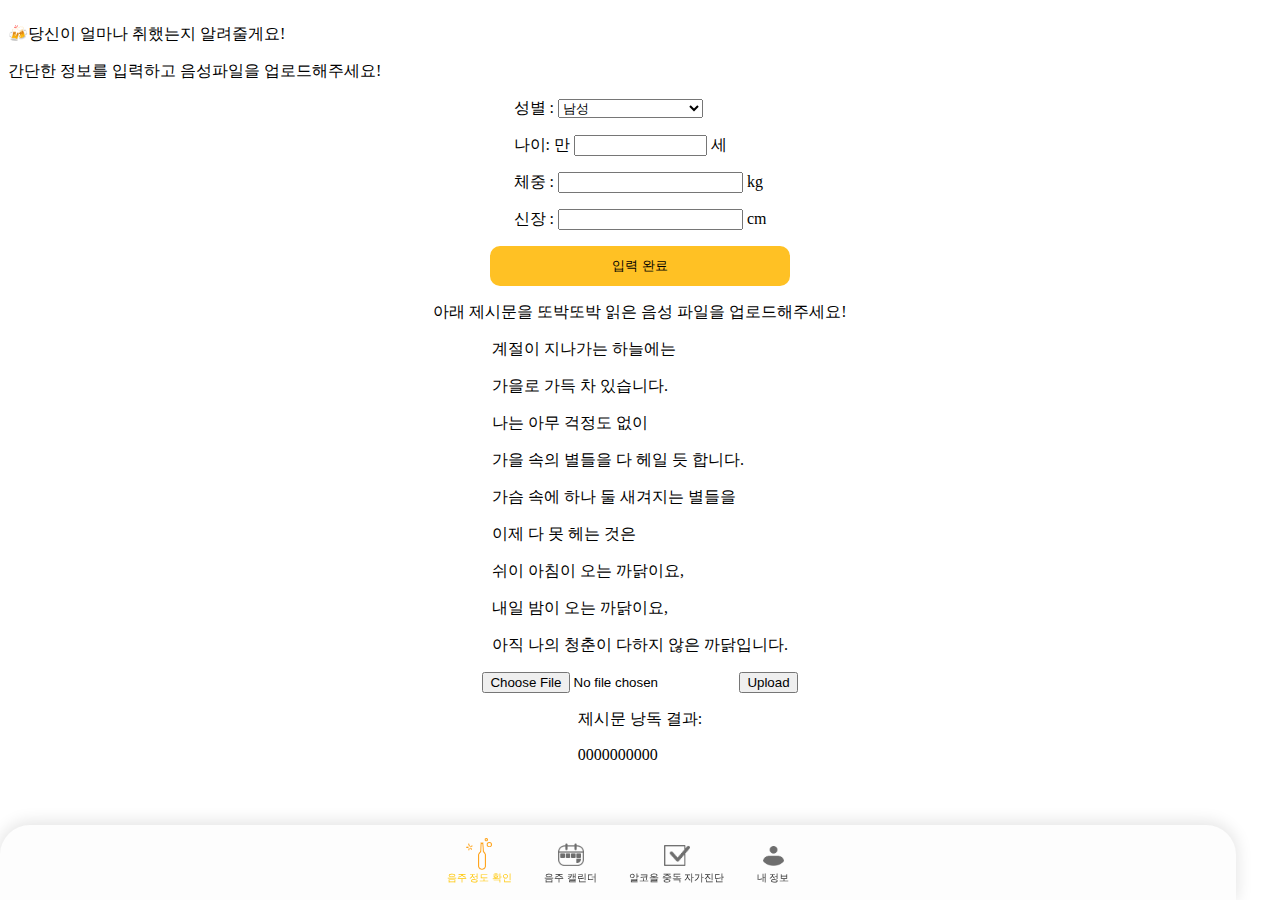
<file: index.html>
<!DOCTYPE html>
<html lang="en">
<head>
    <meta charset="UTF-8">
    <meta name="viewport" content="width=device-width, initial-scale=1.0">
    <title>금주,우리가 도와줄게요!</title>
    <link rel="stylesheet" href="style.css">
</head>
<body>
    <div id="main">
        <header>
            <p id="h1">🍻당신이 얼마나 취했는지 알려줄게요!</p>
            <p id="h2">간단한 정보를 입력하고 음성파일을 업로드해주세요!</p>
        </header>
        <div id="input_info">
            <p>성별 : 
                <select id="sex" style="width: 145px;">
                <option value="man">남성</option>
                <option value="woman">여성</option>
            </select>
            </p>
            <p>나이: 만 <input type="number" style="width: 125px;" id="age"> 세</p>
            <p>체중 : <input id="weight" type="number"> kg</p>
            <p>신장 : <input id="height" type="number"> cm</p>
        </div>
        <button id="enter">입력 완료</button>
        <p style="max-width:fit-content; margin-left:auto; margin-right:auto;">아래 제시문을 또박또박 읽은 음성 파일을 업로드해주세요!</p>
        <div style="max-width:fit-content; margin-left:auto; margin-right:auto;">
            <p>계절이 지나가는 하늘에는</p>
            <p>가을로 가득 차 있습니다.</p>
            <p>나는 아무 걱정도 없이 </p>
            <p>가을 속의 별들을 다 헤일 듯 합니다.</p>
            <p>가슴 속에 하나 둘 새겨지는 별들을</p>
            <p>이제 다 못 헤는 것은 </p>
            <p>쉬이 아침이 오는 까닭이요,</p>
            <p>내일 밤이 오는 까닭이요, </p>
            <p>아직 나의 청춘이 다하지 않은 까닭입니다.</p>
        </div>
        <form action="/upload" method="post" enctype="multipart/form-data">
        <div style="max-width:fit-content; margin-left:auto; margin-right:auto;" id="file_upload">
            <input type="file" name="voiceFile" id="voiceFile" accept="audio/mp4, audio/m4a">
            <input type="submit" value="Upload">
        </div>
    <div style="max-width:fit-content; margin-left:auto; margin-right:auto;">
        <p>제시문 낭독 결과:</p>
        <p>0000000000</p>
    </div>
        </form>
</div>    
      <nav class="navi_bar">
        <div class="navi_bar_details">
            <ul>
                <li class="navi_bar_detailsli">
                    <div href="#" class="active" onclick="changeContent(this);">
                        <a><img id="voicecheck" src="voicecheck.png">음주 정도 확인</a>
                    </div>
                </li>
                <li class="navi_bar_detailsli">
                    <div href="#"onclick="changeContent(this)">
                        <a><img id="calender" src="calender.png">음주 캘린더</a>
                    </div>
                </li>
                <li class="navi_bar_detailsli">
                    <div href="#"onclick="changeContent(this)">
                        <a><img id="checklist" src="checklist.png">알코올 중독 자가진단</a>
                    </div>
                </li>
                <li id="more_li">
                    <div href="#"onclick="changeContent(this)">
                        <a><img id="mypage" src="mypage.png">내 정보</a>
                    </div>
                </li>
            </ul>                
        </div>
    </nav>
</body>
<script type="text/javascript" src="index.js"></script>
</html>
</file>
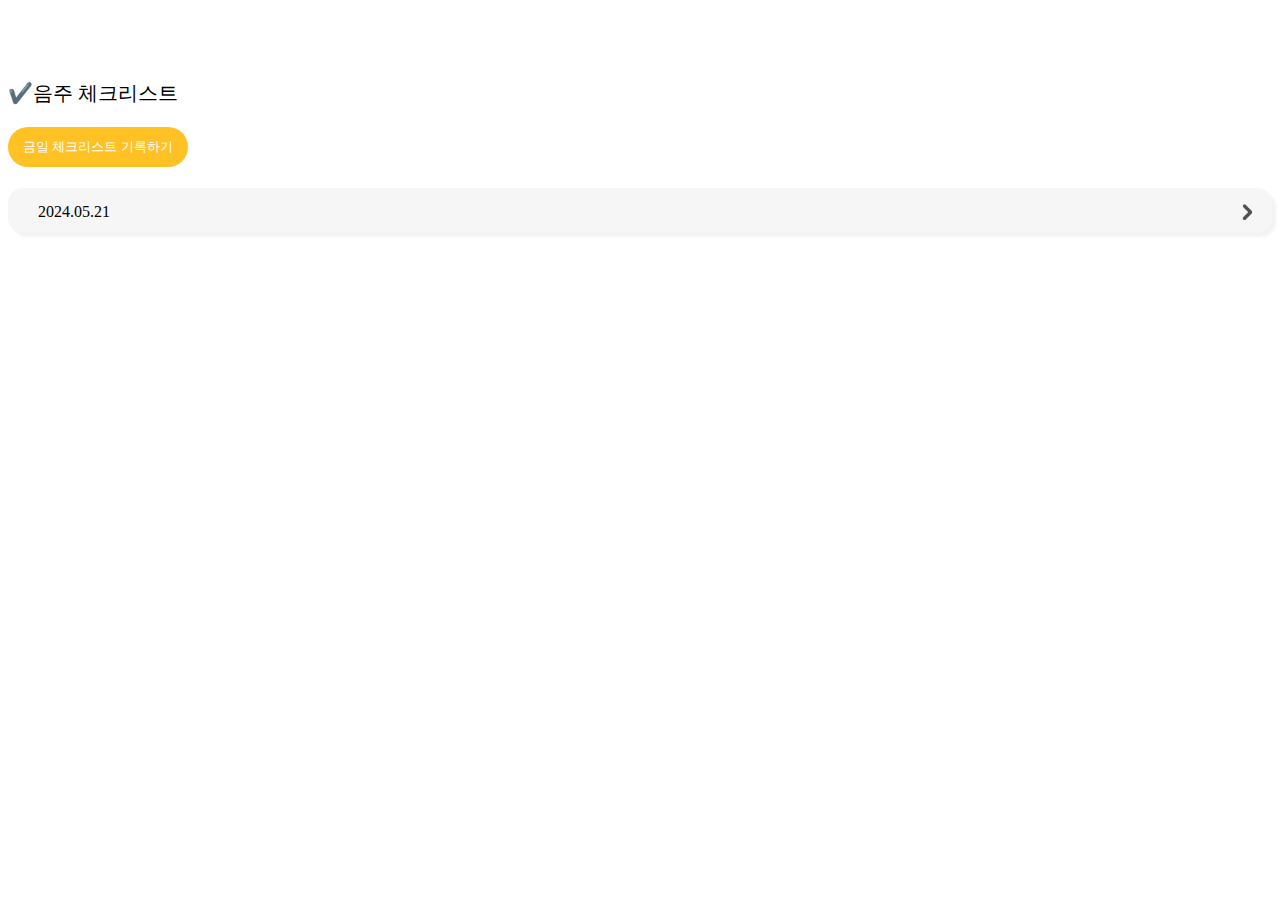
<file: checklist.html>
<!DOCTYPE html>
<html lang="en">
<head>
    <meta charset="UTF-8">
    <meta name="viewport" content="width=device-width, initial-scale=1.0">
    <title>Document</title>
    <style>
        #container_checklist{
            position: relative;
            top: 60px;
        }
        #record{
            width: 180px;
            height: 40px;
            border-radius: 20px;
            border: none;
            background-color: #FFC124;
            color: white;
        }
        #history_list{
            position: relative;
            top: 5px;
        }
        .history{
            text-align: left;
            background-color: #F6F6F6;
            height: 45px;
            border-radius: 15px;
            border: none;
            box-shadow: 4px 4px 3px 0px rgba(0, 0, 0, 0.05);
        }
        .history p{
            position: relative;
            top: 15px;
            left: 30px;
        }
        .history img{
            position: absolute;
            top: 16px;
            right: 20px;
            width: 10px;
        }
    </style>
</head>
    <div id="container_checklist">
        <header>
            <p style="font-size: 20px;">✔️음주 체크리스트</p>
        </header>
        <button id="record" >금일 체크리스트 기록하기</button>
        <div id="history_list">
            <div class="history">
                <p>2024.05.21</p>
                <img src="arrow.png"> 
            </div>
        </div>
    </div>
</body>
</html>
</file>
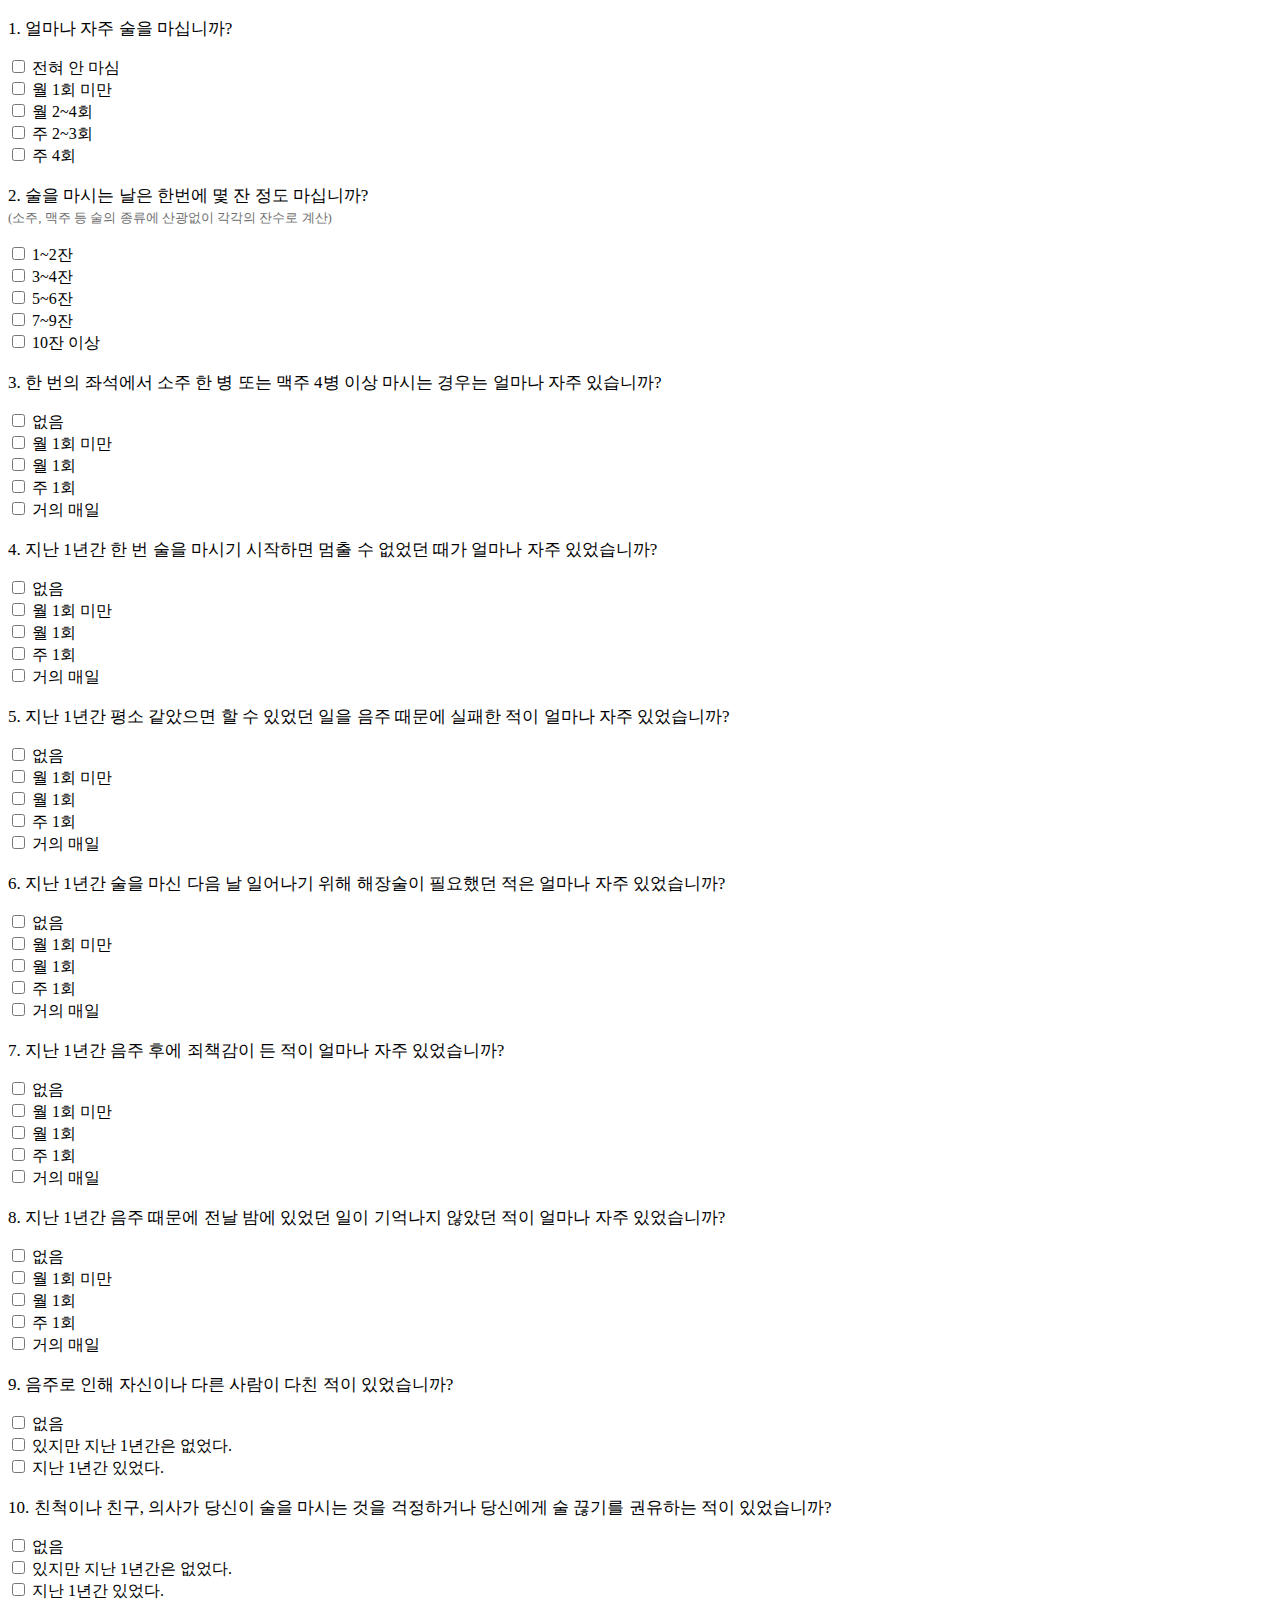
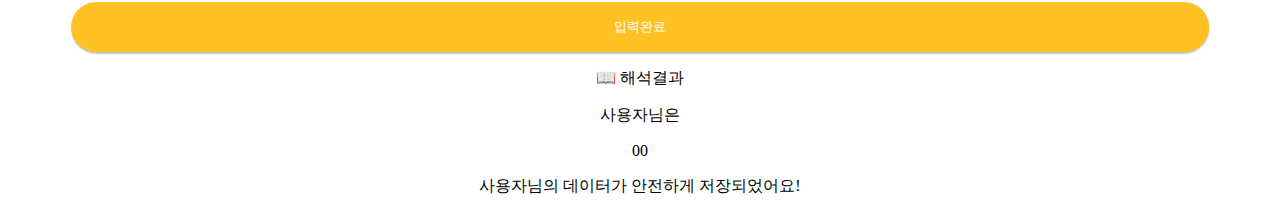
<file: checklist_main.html>
<!DOCTYPE html>
<html lang="en">
<head>
    <meta charset="UTF-8">
    <meta name="viewport" content="width=device-width, initial-scale=1.0">
    <title>금일 체크리스트 기록하기</title>
    <link rel="stylesheet" href="checklist_main.css">
</head>
<body>
    <div id="main">
        <div class="question">
            <p style="font-size: 17px; font-weight:500;">1. 얼마나 자주 술을 마십니까?</p>
            <input type='checkbox'class='checkbox'value='0'onclick='checkOnlyOne(this)'/> 전혀 안 마심
            <br/>
            <input type='checkbox'class='checkbox'value='1'onclick='checkOnlyOne(this)'/> 월 1회 미만
            <br/>
            <input type='checkbox'class='checkbox'value='2'onclick='checkOnlyOne(this)'/> 월 2~4회
            <br/>
            <input type='checkbox'class='checkbox'value='3'onclick='checkOnlyOne(this)'/> 주 2~3회
            <br/>
            <input type='checkbox'class='checkbox'value='4'onclick='checkOnlyOne(this)'/> 주 4회
        </div>
        
        <div class="question">
            <p style="font-size: 17px; font-weight:500;">2. 술을 마시는 날은 한번에 몇 잔 정도 마십니까? <br> <span style="font-size:13px; color:#6E6E6E" >(소주, 맥주 등 술의 종류에 산광없이 각각의 잔수로 계산)</span></p>
            <input type='checkbox'class='checkbox'value='0'onclick='checkOnlyOne(this)'/> 1~2잔
            <br/>
            <input type='checkbox'class='checkbox'value='1'onclick='checkOnlyOne(this)'/> 3~4잔 
            <br/>
            <input type='checkbox'class='checkbox'value='2'onclick='checkOnlyOne(this)'/> 5~6잔
            <br/>
            <input type='checkbox'class='checkbox'value='3'onclick='checkOnlyOne(this)'/> 7~9잔
            <br/>
            <input type='checkbox'class='checkbox'value='4'onclick='checkOnlyOne(this)'/> 10잔 이상
        </div>

        <div class="question">
            <p style="font-size: 17px; font-weight:500;">3. 한 번의 좌석에서 소주 한 병 또는 맥주 4병 이상 마시는 경우는 얼마나 자주 있습니까?</p>
            <input type='checkbox'class='checkbox'value='0'onclick='checkOnlyOne(this)'/> 없음
            <br/>
            <input type='checkbox'class='checkbox'value='1'onclick='checkOnlyOne(this)'/> 월 1회 미만
            <br/>
            <input type='checkbox'class='checkbox'value='2'onclick='checkOnlyOne(this)'/> 월 1회
            <br/>
            <input type='checkbox'class='checkbox'value='3'onclick='checkOnlyOne(this)'/> 주 1회
            <br/>
            <input type='checkbox'class='checkbox'value='4'onclick='checkOnlyOne(this)'/> 거의 매일
        </div>

        <div class="question">
            <p style="font-size: 17px; font-weight:500;">4. 지난 1년간 한 번 술을 마시기 시작하면 멈출 수 없었던 때가 얼마나 자주 있었습니까?</p>
            <input type='checkbox'class='checkbox'value='0'onclick='checkOnlyOne(this)'/> 없음
            <br/>
            <input type='checkbox'class='checkbox'value='1'onclick='checkOnlyOne(this)'/> 월 1회 미만
            <br/>
            <input type='checkbox'class='checkbox'value='2'onclick='checkOnlyOne(this)'/> 월 1회
            <br/>
            <input type='checkbox'class='checkbox'value='3'onclick='checkOnlyOne(this)'/> 주 1회
            <br/>
            <input type='checkbox'class='checkbox'value='4'onclick='checkOnlyOne(this)'/> 거의 매일
        </div>

        <div class="question">
            <p style="font-size: 17px; font-weight:500;">5. 지난 1년간 평소 같았으면 할 수 있었던 일을 음주 때문에 실패한 적이 얼마나 자주 있었습니까?</p>
            <input type='checkbox'class='checkbox'value='0'onclick='checkOnlyOne(this)'/> 없음
            <br/>
            <input type='checkbox'class='checkbox'value='1'onclick='checkOnlyOne(this)'/> 월 1회 미만
            <br/>
            <input type='checkbox'class='checkbox'value='2'onclick='checkOnlyOne(this)'/> 월 1회
            <br/>
            <input type='checkbox'class='checkbox'value='3'onclick='checkOnlyOne(this)'/> 주 1회
            <br/>
            <input type='checkbox'class='checkbox'value='4'onclick='checkOnlyOne(this)'/> 거의 매일
        </div>

        <div class="question">
            <p style="font-size: 17px; font-weight:500;">6. 지난 1년간 술을 마신 다음 날 일어나기 위해 해장술이 필요했던 적은 얼마나 자주 있었습니까?</p>
            <input type='checkbox'class='checkbox'value='0'onclick='checkOnlyOne(this)'/> 없음
            <br/>
            <input type='checkbox'class='checkbox'value='1'onclick='checkOnlyOne(this)'/> 월 1회 미만
            <br/>
            <input type='checkbox'class='checkbox'value='2'onclick='checkOnlyOne(this)'/> 월 1회
            <br/>
            <input type='checkbox'class='checkbox'value='3'onclick='checkOnlyOne(this)'/> 주 1회
            <br/>
            <input type='checkbox'class='checkbox'value='4'onclick='checkOnlyOne(this)'/> 거의 매일
        </div>

        <div class="question">
            <p style="font-size: 17px; font-weight:500;">7. 지난 1년간 음주 후에 죄책감이 든 적이 얼마나 자주 있었습니까?</p>
            <input type='checkbox'class='checkbox'value='0'onclick='checkOnlyOne(this)'/> 없음
            <br/>
            <input type='checkbox'class='checkbox'value='1'onclick='checkOnlyOne(this)'/> 월 1회 미만
            <br/>
            <input type='checkbox'class='checkbox'value='2'onclick='checkOnlyOne(this)'/> 월 1회
            <br/>
            <input type='checkbox'class='checkbox'value='3'onclick='checkOnlyOne(this)'/> 주 1회
            <br/>
            <input type='checkbox'class='checkbox'value='4'onclick='checkOnlyOne(this)'/> 거의 매일
        </div>

        <div class="question">
            <p style="font-size: 17px; font-weight:500;">8. 지난 1년간 음주 때문에 전날 밤에 있었던 일이 기억나지 않았던 적이 얼마나 자주 있었습니까?</p>
            <input type='checkbox'class='checkbox'value='0'onclick='checkOnlyOne(this)'/> 없음
            <br/>
            <input type='checkbox'class='checkbox'value='1'onclick='checkOnlyOne(this)'/> 월 1회 미만
            <br/>
            <input type='checkbox'class='checkbox'value='2'onclick='checkOnlyOne(this)'/> 월 1회
            <br/>
            <input type='checkbox'class='checkbox'value='3'onclick='checkOnlyOne(this)'/> 주 1회
            <br/>
            <input type='checkbox'class='checkbox'value='4'onclick='checkOnlyOne(this)'/> 거의 매일
        </div>

        <div class="question">
            <p style="font-size: 17px; font-weight:500;">9. 음주로 인해 자신이나 다른 사람이 다친 적이 있었습니까?</p>
            <input type='checkbox'class='checkbox'value='0'onclick='checkOnlyOne(this)'/> 없음
            <br/>
            <input type='checkbox'class='checkbox'value='2'onclick='checkOnlyOne(this)'/> 있지만 지난 1년간은 없었다.
            <br/>
            <input type='checkbox'class='checkbox'value='4'onclick='checkOnlyOne(this)'/> 지난 1년간 있었다.
        </div>

        <div class="question">
            <p style="font-size: 17px; font-weight:500;">10. 친척이나 친구, 의사가 당신이 술을 마시는 것을 걱정하거나 당신에게 술 끊기를 권유하는 적이 있었습니까?</p>
            <input type='checkbox'class='checkbox'value='0'onclick='checkOnlyOne(this)'/> 없음
            <br/>
            <input type='checkbox'class='checkbox'value='2'onclick='checkOnlyOne(this)'/> 있지만 지난 1년간은 없었다.
            <br/>
            <input type='checkbox'class='checkbox'value='4'onclick='checkOnlyOne(this)'/> 지난 1년간 있었다.
        </div>
    </div>
    <button id="finish" onclick="printresult()">입력완료</button>
    <div id="result">
        <p>📖 해석결과</p>
        <p>사용자님은</p>
        <p id="final_result">00</p>
        <p>사용자님의 데이터가 안전하게 저장되었어요!</p>
    </div>
</body>
<script type="text/javascript" src="checklist_main.js"></script>
</html>
</file>
<file: style.css>
#html{
    background-color: #F6F6F6;
}
#input_info{
    max-width: fit-content;
    margin-left: auto;
    margin-right: auto;
}
#enter{
    position: relative;
    left: 50%;
    width: 300px;
    height: 40px;
    border-radius: 10px;
    border: none;
    background-color: #FFC124;
    transform: translate(-50%,0);
}
#main{
    height: 850px;
    overflow-x: hidden;
}
.navi_bar {
    background-color: #FDFDFD;
    padding: 10px;
    position: fixed;
    width: 95%;
    height: 55px;
    bottom: 0;
    left: 0;
    z-index: 4;
    font-family: 'Pretendard-Light';
    font-size: 10px;
    border-radius: 30px 30px 0px 0px;
    background: #FDFDFD;
    box-shadow: 0px -1.5px 15px 2px rgba(0, 0, 0, 0.10);
  }
nav li div.active {
filter: invert(83%) sepia(100%) saturate(1000%) brightness(100%) contrast(103%);
}

  .navi_bar_details ul {
    position: relative;
    top: 4px;
    width: 100%;
    align-items: center;
    list-style-type: none;
    margin: 0px;
    padding: 0;
    text-align: center;
  }
  
  .navi_bar_detailsli {
    display: inline-block;
    margin-right: 30px;
  }
  #more_li{
    display: inline-block;
  }
  .navi_bar_details a {
    color: #333;
    text-decoration: none;
  }
  .navi_bar_details div {
    text-align: center;
  }
  .navi_bar_details img {
    display: block; /* 이미지를 블록 요소로 설정하여 수직 정렬을 위해 */
    margin: 0 auto; /* 가운데 정렬 */
  }

#voicecheck{
    position: relative;
    top: -1px;
    width: 26px;
}
#calender{
    position: relative;
    top: -5px;
    width: 26px;
}
#checklist{
    position: relative;
    top: -5px;
    width: 26px;
}
#mypage{
    position: relative;
    top: -5px;
    width: 21px;
}

/* checklist stylesheet */

        #container_checklist{
            position: relative;
            top: 60px;
        }
        #record{
            width: 180px;
            height: 40px;
            border-radius: 20px;
            border: none;
            background-color: #FFC124;
            color: white;
        }
        #history_list{
            position: relative;
            top: 5px;
            align-items: center;
            justify-content: center;
            width: 100%;
        }
        .history{
            text-align: left;
            background-color: #F6F6F6;
            width: 100%;
            height: 45px;
            border-radius: 15px;
            border: none;
            box-shadow: 4px 4px 3px 0px rgba(0, 0, 0, 0.05);
        }
        .history p{
            position: relative;
            width: fit-content;
            top: 15px;
            left: 30px;
        }
        .history img{
            position: absolute;
            top: 16px;
            right: 20px;
            width: 10px;
        }
</file>
<file: checklist_main.css>
#finish{
    position: relative;
    left: 50%;
    transform: translate(-50%,0);
    width: 90%;
    border: none;
    border-radius: 30px;
    background-color: #FFC124;
    color: white;
    height: 50px;
    box-shadow: 0px 1.677px 1.677px 0px rgba(0, 0, 0, 0.25);
}
#result p{
    width: 100%;
    text-align: center;
}
</file>
